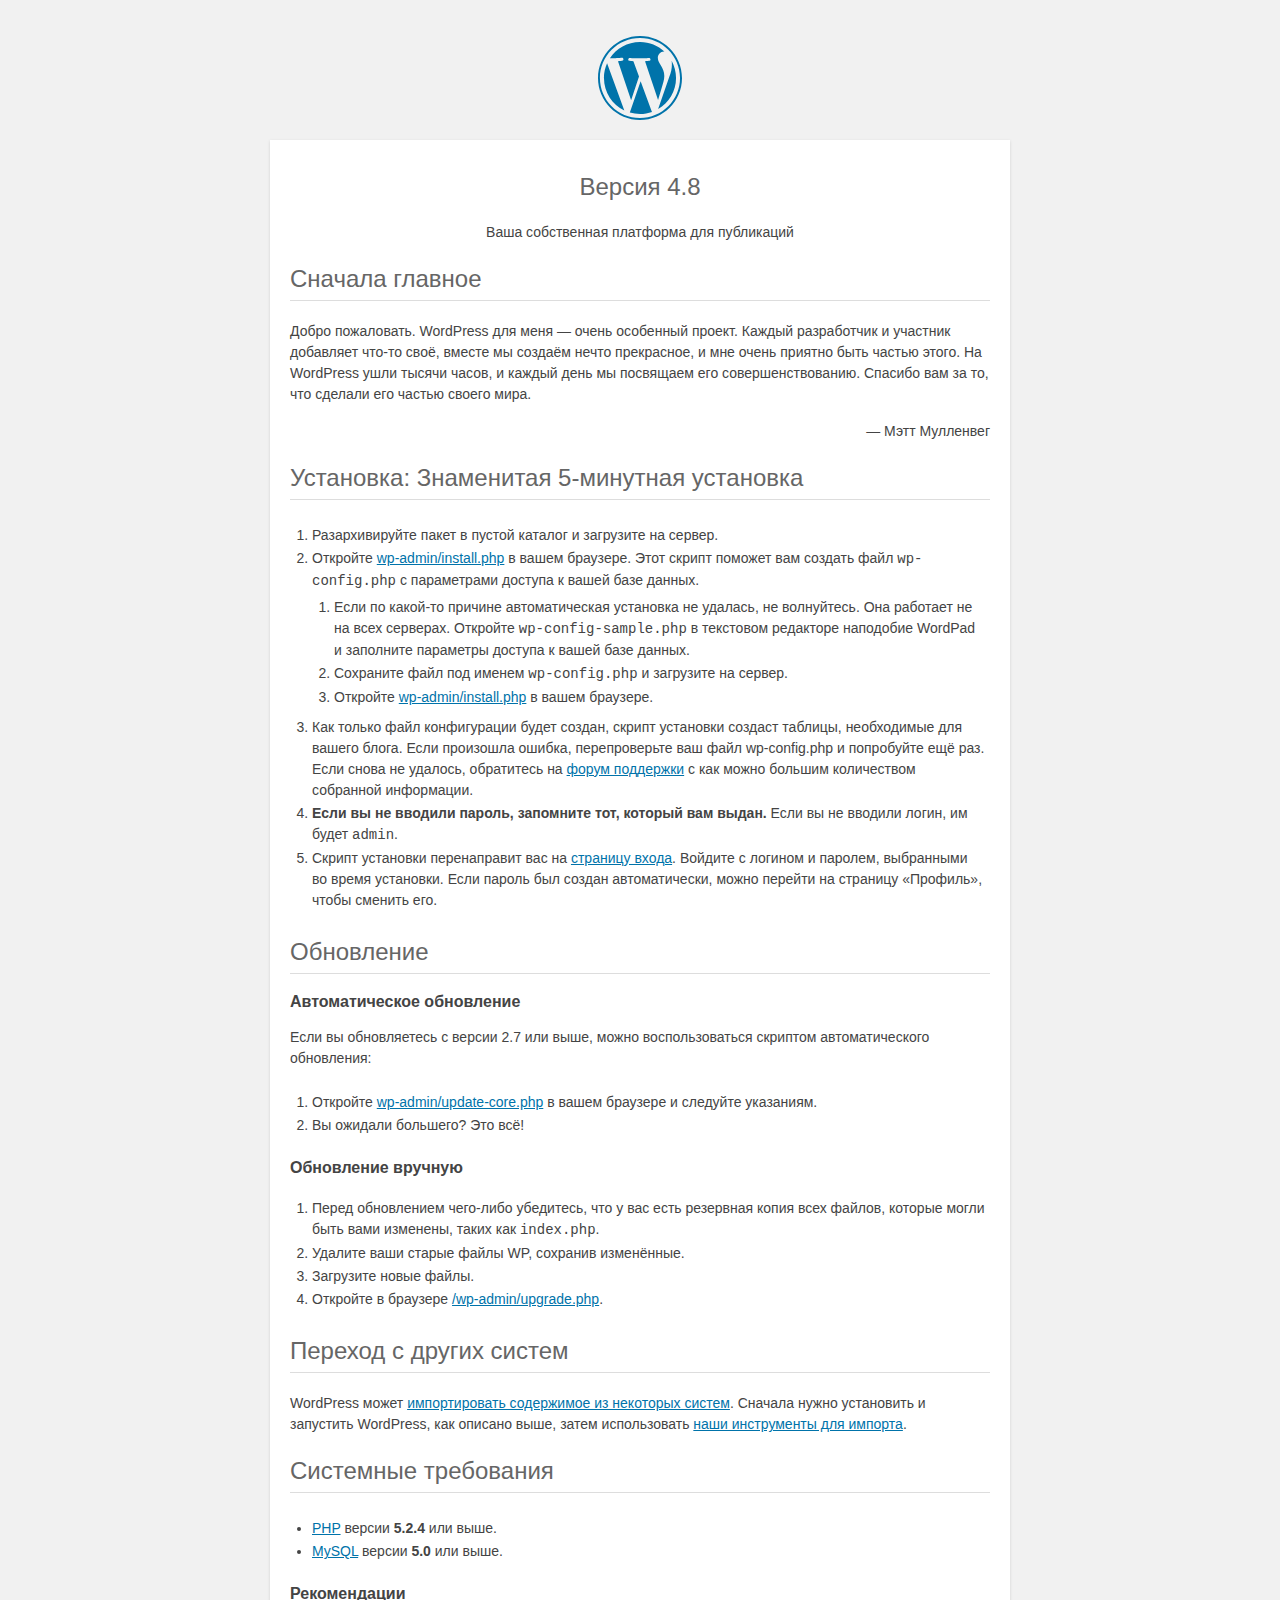
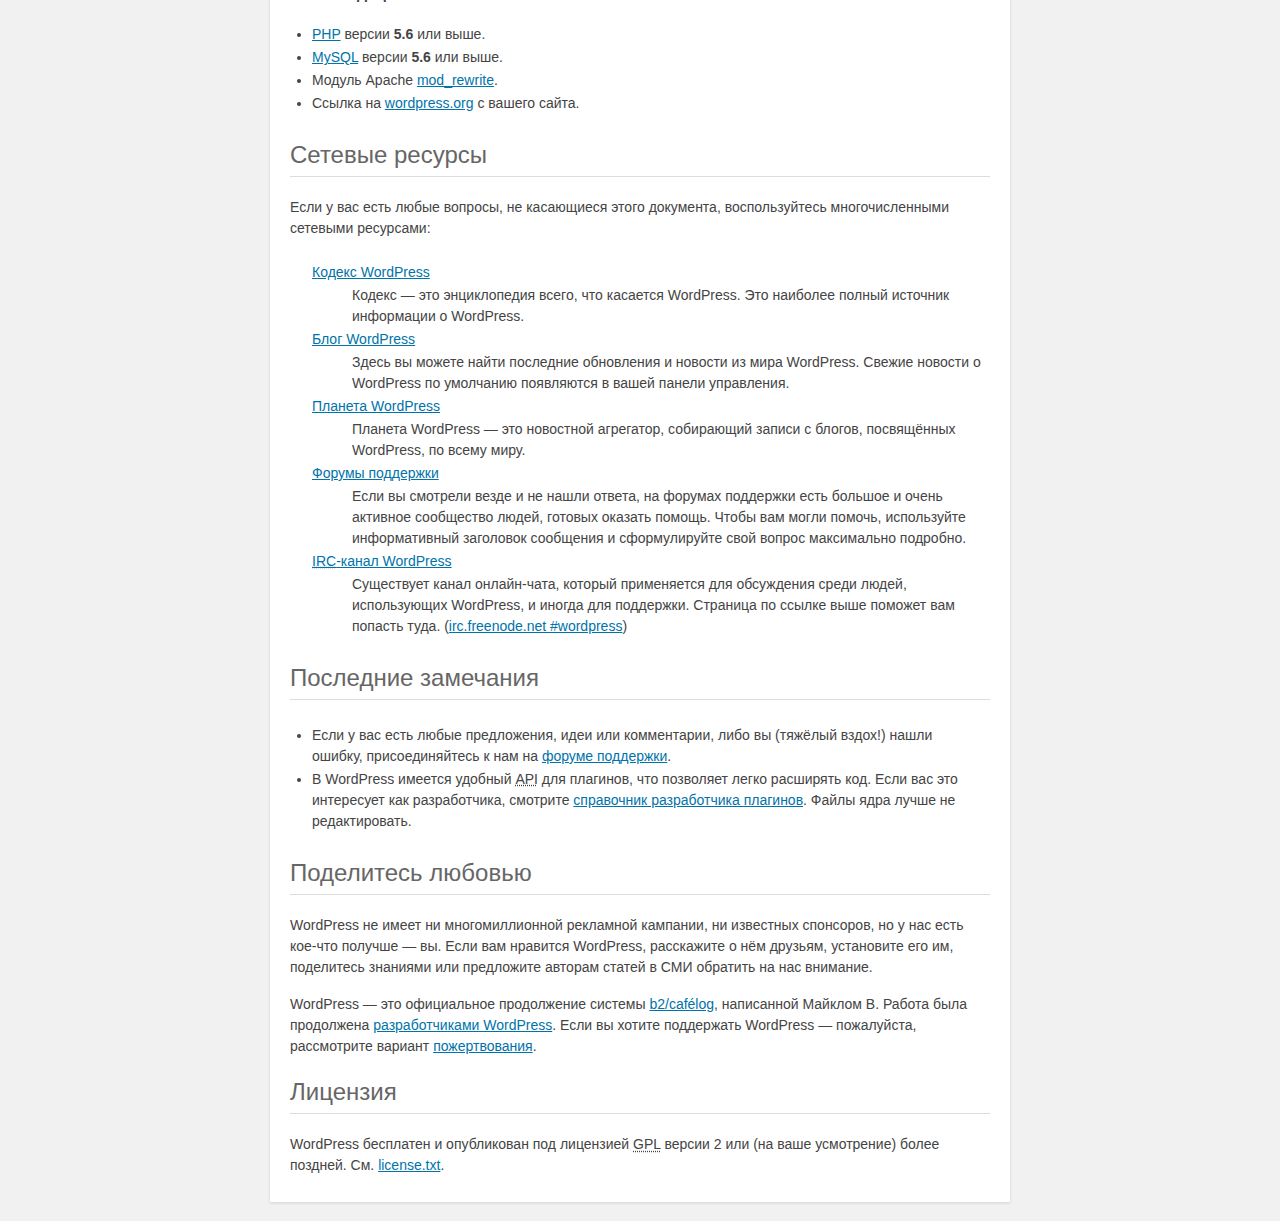
<file: wordpress/readme.html>
<!DOCTYPE html PUBLIC "-//W3C//DTD XHTML 1.0 Strict//EN" "http://www.w3.org/TR/xhtml1/DTD/xhtml1-strict.dtd">
<html xmlns="http://www.w3.org/1999/xhtml">
<head>
	<meta name="viewport" content="width=device-width" />
	<meta http-equiv="Content-Type" content="text/html; charset=utf-8" />
	<title>WordPress &#8250; ReadMe</title>
	<link rel="stylesheet" href="wp-admin/css/install.css?ver=20100228" type="text/css" />
</head>
<body>
<h1 id="logo">
	<a href="https://wordpress.org/"><img alt="WordPress" src="wp-admin/images/wordpress-logo.png" /></a>
	<br /> Версия 4.8
</h1>
<p style="text-align: center">Ваша собственная платформа для публикаций</p>

<h2>Сначала главное</h2>
<p>Добро пожаловать. WordPress для меня &#8212; очень особенный проект. Каждый разработчик и участник добавляет что-то своё, вместе мы создаём нечто прекрасное, и мне очень приятно быть частью этого. На WordPress ушли тысячи часов, и каждый день мы посвящаем его совершенствованию. Спасибо вам за то, что сделали его частью своего мира.</p>
<p style="text-align: right">&#8212; Мэтт Мулленвег</p>

<h2>Установка: Знаменитая 5-минутная установка</h2>
<ol>
	<li>Разархивируйте пакет в пустой каталог и загрузите на сервер.</li>
	<li>Откройте <span class="file"><a href="wp-admin/install.php">wp-admin/install.php</a></span> в вашем браузере. Этот скрипт поможет вам создать файл <code>wp-config.php</code> с параметрами доступа к вашей базе данных.
		<ol>
			<li>Если по какой-то причине автоматическая установка не удалась, не волнуйтесь. Она работает не на всех серверах. Откройте <code>wp-config-sample.php</code> в текстовом редакторе наподобие WordPad и заполните параметры доступа к вашей базе данных.</li>
			<li>Сохраните файл под именем <code>wp-config.php</code> и загрузите на сервер.</li>
			<li>Откройте <span class="file"><a href="wp-admin/install.php">wp-admin/install.php</a></span> в вашем браузере.</li>
		</ol>
	</li>
	<li>Как только файл конфигурации будет создан, скрипт установки создаст таблицы, необходимые для вашего блога. Если произошла ошибка, перепроверьте ваш файл <span class="file">wp-config.php</span> и попробуйте ещё раз. Если снова не удалось, обратитесь на <a href="https://ru.forums.wordpress.org/">форум поддержки</a> с как можно большим количеством собранной информации.</li>
	<li><strong>Если вы не вводили пароль, запомните тот, который вам выдан.</strong> Если вы не вводили логин, им будет <code>admin</code>.</li>
	<li> Скрипт установки перенаправит вас на <a href="wp-login.php">страницу входа</a>. Войдите с логином и паролем, выбранными во время установки. Если пароль был создан автоматически, можно перейти на страницу &laquo;Профиль&raquo;, чтобы сменить его.</li>
</ol>

<h2>Обновление</h2>
<h3>Автоматическое обновление</h3>
<p>Если вы обновляетесь с версии 2.7 или выше, можно воспользоваться скриптом автоматического обновления:</p>
<ol>
	<li>Откройте <span class="file"><a href="wp-admin/update-core.php">wp-admin/update-core.php</a></span> в вашем браузере и следуйте указаниям.</li>
	<li>Вы ожидали большего? Это всё!</li>
</ol>

<h3>Обновление вручную</h3>
<ol>
	<li>Перед обновлением чего-либо убедитесь, что у вас есть резервная копия всех файлов, которые могли быть вами изменены, таких как <code>index.php</code>.</li>
	<li>Удалите ваши старые файлы WP, сохранив изменённые.</li>
	<li>Загрузите новые файлы.</li>
	<li>Откройте в браузере <span class="file"><a href="wp-admin/upgrade.php">/wp-admin/upgrade.php</a>.</span></li>
</ol>

<h2>Переход с других систем</h2>
<p>WordPress может <a href="https://codex.wordpress.org/Importing_Content">импортировать содержимое из некоторых систем</a>. Сначала нужно установить и запустить WordPress, как описано выше, затем использовать <a href="wp-admin/import.php" title="Импорт в WordPress">наши инструменты для импорта</a>.</p>

<h2>Системные требования</h2>
<ul>
	<li><a href="https://secure.php.net/">PHP</a> версии <strong>5.2.4</strong> или выше.</li>
	<li><a href="https://www.mysql.com/">MySQL</a> версии <strong>5.0</strong> или выше.</li>
</ul>

<h3>Рекомендации</h3>
<ul>
	<li><a href="https://secure.php.net/">PHP</a> версии <strong>5.6</strong> или выше.</li>
	<li><a href="https://www.mysql.com/">MySQL</a> версии <strong>5.6</strong> или выше.</li>
	<li>Модуль Apache <a href="https://httpd.apache.org/docs/2.2/mod/mod_rewrite.html">mod_rewrite</a>.</li>
	<li>Ссылка на <a href="https://wordpress.org/">wordpress.org</a> c вашего сайта.</li>
</ul>

<h2>Сетевые ресурсы</h2>
<p>Если у вас есть любые вопросы, не касающиеся этого документа, воспользуйтесь многочисленными сетевыми ресурсами:</p>
<dl>
	<dt><a href="https://codex.wordpress.org/Заглавная_страница">Кодекс WordPress</a></dt>
		<dd>Кодекс &#8212; это энциклопедия всего, что касается WordPress. Это наиболее полный источник информации о WordPress.</dd>
	<dt><a href="https://wordpress.org/news/">Блог WordPress</a></dt>
		<dd>Здесь вы можете найти последние обновления и новости из мира WordPress. Свежие новости о WordPress по умолчанию появляются в вашей панели управления.</dd>
	<dt><a href="https://planet.wordpress.org/">Планета WordPress </a></dt>
		<dd>Планета WordPress &#8212; это новостной агрегатор, собирающий записи с блогов, посвящённых WordPress, по всему миру.</dd>
	<dt><a href="https://ru.forums.wordpress.org/">Форумы поддержки</a></dt>
		<dd>Если вы смотрели везде и не нашли ответа, на форумах поддержки есть большое и очень активное сообщество людей, готовых оказать помощь. Чтобы вам могли помочь, используйте информативный заголовок сообщения и сформулируйте свой вопрос максимально подробно.</dd>
	<dt><a href="https://codex.wordpress.org/IRC"><abbr title="Internet Relay Chat">IRC</abbr>-канал WordPress</a></dt>
		<dd>Существует канал онлайн-чата, который применяется для обсуждения среди людей, использующих WordPress, и иногда для поддержки. Страница по ссылке выше поможет вам попасть туда. (<a href="irc://irc.freenode.net/wordpress">irc.freenode.net #wordpress</a>)</dd>
</dl>

<h2>Последние замечания</h2>
<ul>
	<li>Если у вас есть любые предложения, идеи или комментарии, либо вы (тяжёлый вздох!) нашли ошибку, присоединяйтесь к нам на <a href="https://ru.forums.wordpress.org/">форуме поддержки</a>.</li>
	<li>В WordPress имеется удобный <abbr title="application programming interface">API</abbr> для плагинов, что позволяет легко расширять код. Если вас это интересует как разработчика, смотрите <a href="https://developer.wordpress.org/plugins/">справочник разработчика плагинов</a>. Файлы ядра лучше не редактировать.</li>
</ul>

<h2>Поделитесь любовью</h2>
<p>WordPress не имеет ни многомиллионной рекламной кампании, ни известных спонсоров, но у нас есть кое-что получше &#8212; вы. Если вам нравится WordPress, расскажите о нём друзьям, установите его им, поделитесь знаниями или предложите авторам статей в СМИ обратить на нас внимание.</p>

<p>WordPress &#8212; это официальное продолжение системы <a href="http://cafelog.com/">b2/caf&#233;log</a>, написанной Майклом В. Работа была продолжена <a href="https://wordpress.org/about/">разработчиками WordPress</a>. Если вы хотите поддержать WordPress &#8212; пожалуйста, рассмотрите вариант <a href="https://wordpress.org/donate/" title="Пожертвования для WordPress">пожертвования</a>.</p>

<h2>Лицензия</h2>
<p>WordPress бесплатен и опубликован под лицензией <abbr title="GNU General Public License">GPL</abbr> версии 2 или (на ваше усмотрение) более поздней. См. <a href="license.txt">license.txt</a>.</p>

</body>
</html>
</file>
<file: wordpress/wp-admin/css/install.css>
html {
	background: #f1f1f1;
	margin: 0 20px;
}

body {
	background: #fff;
	color: #444;
	font-family: -apple-system, BlinkMacSystemFont, "Segoe UI", Roboto, Oxygen-Sans, Ubuntu, Cantarell, "Helvetica Neue", sans-serif;
	margin: 140px auto 25px;
	padding: 20px 20px 10px 20px;
	max-width: 700px;
	-webkit-font-smoothing: subpixel-antialiased;
	-webkit-box-shadow: 0 1px 3px rgba(0,0,0,0.13);
	box-shadow: 0 1px 3px rgba(0,0,0,0.13);
}

a {
	color: #0073aa;
}

a:hover,
a:active {
	color: #00a0d2;
}

a:focus {
	color: #124964;
	-webkit-box-shadow:
		0 0 0 1px #5b9dd9,
		0 0 2px 1px rgba(30, 140, 190, .8);
	box-shadow:
		0 0 0 1px #5b9dd9,
		0 0 2px 1px rgba(30, 140, 190, .8);
}

.ie8 a:focus {
	outline: #5b9dd9 solid 1px;
}

h1, h2 {
	border-bottom: 1px solid #ddd;
	clear: both;
	color: #666;
	font-size: 24px;
	padding: 0;
	padding-bottom: 7px;
	font-weight: 400;
}

h3 {
	font-size: 16px;
}

p, li, dd, dt {
	padding-bottom: 2px;
	font-size: 14px;
	line-height: 1.5;
}

code, .code {
	font-family: Consolas, Monaco, monospace;
}

ul, ol, dl {
	padding: 5px 5px 5px 22px;
}

a img {
	border:0
}
abbr {
	border: 0;
	font-variant: normal;
}

fieldset {
	border: 0;
	padding: 0;
	margin: 0;
}

label {
	cursor: pointer;
}

#logo {
	margin: 6px 0 14px 0;
	padding: 0 0 7px 0;
	border-bottom: none;
	text-align:center
}
#logo a {
	background-image: url(../images/w-logo-blue.png?ver=20131202);
	background-image: none, url(../images/wordpress-logo.svg?ver=20131107);
	-webkit-background-size: 84px;
	background-size: 84px;
	background-position: center top;
	background-repeat: no-repeat;
	color: #444; /* same as login.css */
	height: 84px;
	font-size: 20px;
	font-weight: 400;
	line-height: 1.3em;
	margin: -130px auto 25px;
	padding: 0;
	text-decoration: none;
	width: 84px;
	text-indent: -9999px;
	outline: none;
	overflow: hidden;
	display: block;
}

#logo a:focus {
	-webkit-box-shadow: none;
	box-shadow: none;
}

.step {
	margin: 20px 0 15px;
}
.step, th {
	text-align: left;
	padding: 0;
}
.language-chooser.wp-core-ui .step .button.button-large {
	height: 36px;
	font-size: 14px;
	line-height: 33px;
	vertical-align: middle;
}
textarea {
	border: 1px solid #ddd;
	font-family: -apple-system, BlinkMacSystemFont, "Segoe UI", Roboto, Oxygen-Sans, Ubuntu, Cantarell, "Helvetica Neue", sans-serif;
	width: 100%;
	-webkit-box-sizing: border-box;
	-moz-box-sizing: border-box;
	box-sizing: border-box;
}

.form-table {
	border-collapse: collapse;
	margin-top: 1em;
	width: 100%;
}

.form-table td {
	margin-bottom: 9px;
	padding: 10px 20px 10px 0;
	font-size: 14px;
	vertical-align: top
}

.form-table th {
	font-size: 14px;
	text-align: left;
	padding: 10px 20px 10px 0;
	width: 140px;
	vertical-align: top;
}

.form-table code {
	line-height: 18px;
	font-size: 14px;
}

.form-table p {
	margin: 4px 0 0 0;
	font-size: 11px;
}

.form-table input {
	line-height: 20px;
	font-size: 15px;
	padding: 3px 5px;
	border: 1px solid #ddd;
	-webkit-box-shadow: inset 0 1px 2px rgba(0,0,0,0.07);
	box-shadow: inset 0 1px 2px rgba(0,0,0,0.07);
}

input,
submit {
	font-family: -apple-system, BlinkMacSystemFont, "Segoe UI", Roboto, Oxygen-Sans, Ubuntu, Cantarell, "Helvetica Neue", sans-serif;
}

.form-table input[type=text],
.form-table input[type=email],
.form-table input[type=url],
.form-table input[type=password] {
	width: 206px;
}

.form-table th p {
	font-weight: 400;
}

.form-table.install-success th,
.form-table.install-success td {
	vertical-align: middle;
	padding: 16px 20px 16px 0;
}

.form-table.install-success td p {
	margin: 0;
	font-size: 14px;
}

.form-table.install-success td code {
	margin: 0;
	font-size: 18px;
}

#error-page {
	margin-top: 50px;
}

#error-page p {
	font-size: 14px;
	line-height: 18px;
	margin: 25px 0 20px;
}

#error-page code, .code {
	font-family: Consolas, Monaco, monospace;
}

.wp-hide-pw > .dashicons {
	line-height: inherit;
}

#pass-strength-result {
	background-color: #eee;
	border: 1px solid #ddd;
	color: #23282d;
	margin: -2px 5px 5px 0px;
	padding: 3px 5px;
	text-align: center;
	width: 218px;
	-webkit-box-sizing: border-box;
	-moz-box-sizing: border-box;
	box-sizing: border-box;
	opacity: 0;
}

#pass-strength-result.short {
	background-color: #f1adad;
	border-color: #e35b5b;
	opacity: 1;
}

#pass-strength-result.bad {
	background-color: #fbc5a9;
	border-color: #f78b53;
	opacity: 1;
}

#pass-strength-result.good {
	background-color: #ffe399;
	border-color: #ffc733;
	opacity: 1;
}

#pass-strength-result.strong {
	background-color: #c1e1b9;
	border-color: #83c373;
	opacity: 1;
}

#pass1.short, #pass1-text.short {
	border-color: #e35b5b;
}

#pass1.bad, #pass1-text.bad {
	border-color: #f78b53;
}

#pass1.good, #pass1-text.good {
	border-color: #ffc733;
}

#pass1.strong, #pass1-text.strong {
	border-color: #83c373;
}

.pw-weak {
	display: none;
}

.message {
	border-left: 4px solid #dc3232;
	padding: .7em .6em;
	background-color: #fbeaea;
}

/* rtl:ignore */
#dbname,
#uname,
#pwd,
#dbhost,
#prefix,
#user_login,
#admin_email,
#pass1,
#pass2 {
	direction: ltr;
}

#pass1-text,
.show-password #pass1 {
	display: none;
}

.show-password #pass1-text
{
	display: inline-block;
}

.form-table span.description.important {
	font-size: 12px;
}


/* localization */
body.rtl,
.rtl textarea,
.rtl input,
.rtl submit {
	font-family: Tahoma, sans-serif;
}

:lang(he-il) body.rtl,
:lang(he-il) .rtl textarea,
:lang(he-il) .rtl input,
:lang(he-il) .rtl submit {
	font-family: Arial, sans-serif;
}

@media only screen and (max-width: 799px) {
	body {
		margin-top: 115px;
	}
	#logo a {
		margin: -125px auto 30px;
	}
}

@media screen and ( max-width: 782px ) {

	.form-table {
		margin-top: 0;
	}

	.form-table th,
	.form-table td {
		display: block;
		width: auto;
		vertical-align: middle;
	}

	.form-table th {
		padding: 20px 0 0;
	}

	.form-table td {
		padding: 5px 0;
		border: 0;
		margin: 0;
	}

	textarea,
	input {
		font-size: 16px;
	}

	.form-table td input[type="text"],
	.form-table td input[type="email"],
	.form-table td input[type="url"],
	.form-table td input[type="password"],
	.form-table td select,
	.form-table td textarea,
	.form-table span.description {
		width: 100%;
		font-size: 16px;
		line-height: 1.5;
		padding: 7px 10px;
		display: block;
		max-width: none;
		-webkit-box-sizing: border-box;
		-moz-box-sizing: border-box;
		box-sizing: border-box;
	}

}

body.language-chooser {
	max-width: 300px;
}

.language-chooser select {
	padding: 8px;
	width: 100%;
	display: block;
	border: 1px solid #ddd;
	background-color: #fff;
	color: #32373c;
	font-size: 16px;
	font-family: Arial, sans-serif;
	font-weight: 400;
}

.language-chooser p {
	text-align: right;
}

.screen-reader-input,
.screen-reader-text {
	position: absolute;
	margin: -1px;
	padding: 0;
	height: 1px;
	width: 1px;
	overflow: hidden;
	clip: rect(0 0 0 0);
	border: 0;
}

.spinner {
	background: url(../images/spinner.gif) no-repeat;
	-webkit-background-size: 20px 20px;
	background-size: 20px 20px;
	visibility: hidden;
	opacity: 0.7;
	filter: alpha(opacity=70);
	width: 20px;
	height: 20px;
	margin: 2px 5px 0;
}

.step .spinner {
	display: inline-block;
	vertical-align: middle;
	margin-right: 15px;
}

.button.hide-if-no-js,
.hide-if-no-js {
	display: none;
}

/**
 * HiDPI Displays
 */
@media print,
  (-webkit-min-device-pixel-ratio: 1.25),
  (min-resolution: 120dpi) {

	.spinner {
		background-image: url(../images/spinner-2x.gif);
	}

}
</file>
